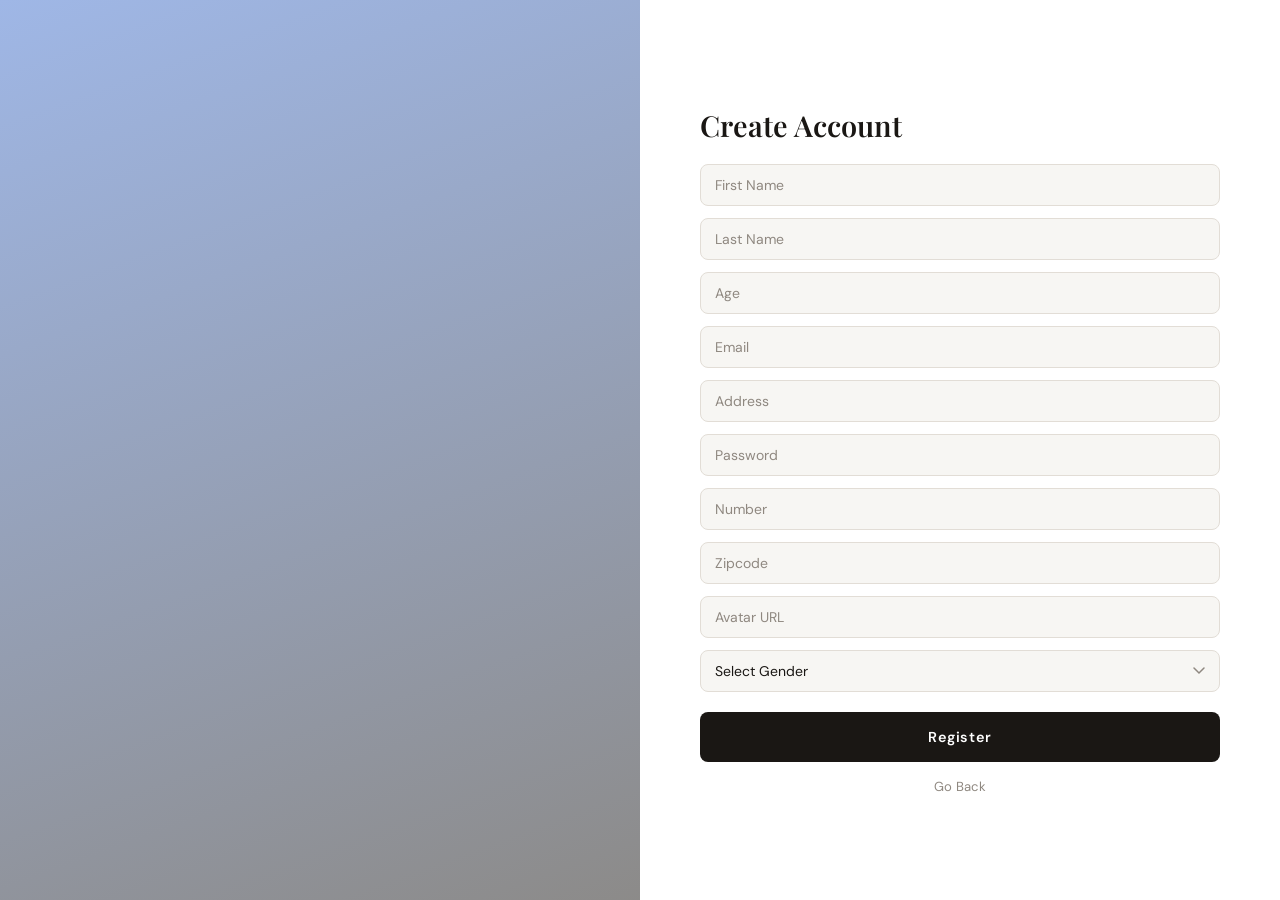
<file: html/Register.html>
<!DOCTYPE html>
<html lang="en">
<head>
    <meta charset="UTF-8">
    <meta name="viewport" content="width=device-width, initial-scale=1.0">
    <title>Document</title>
    <link rel="stylesheet" href="../styles/register.css">
    <link rel="stylesheet" href="../styles/style.css">
</head>
<body>
    
    
        <div id="verify"></div>
<main>
     <div class="photo"></div>
    <div class="login">
        <input type="text" id="firstName" placeholder="First Name">
        <input type="text" id="lastName" placeholder="Last Name">
        <input type="number" id="age" placeholder="Age">
        <input type="email" name="" id="email" placeholder="Email">
        <input type="text" id="address" placeholder="Address">
        <input type="password" id="password" placeholder="Password">
        <input type="text" id="phone" placeholder="Number">
        <input type="text" id="zipcode" placeholder="Zipcode">
        <input type="text" id="avatar" placeholder="Avatar URL">
        <select name="gender" id="gender">
            <option value="">Select Gender</option>
            <option value="MALE">Male</option>
            <option value="FEMALE">Female</option>
            <option value="OTHER">Other</option>
        </select>
        <button id="Register" class="bluebutton">Register</button>
        <a href="../index.html"><p>Go Back</p></a>
    </div>
    </main>
    <script src="../scripts/register.js"></script>
</body>
</html>
</file>
<file: styles/register.css>
/* register.css */
body { background: var(--off); }

main {
  min-height: 100vh;
  display: grid;
  grid-template-columns: 1fr 1fr;
}

main .photo {
  background: url('https://images.unsplash.com/photo-1560472355-536de3962603?w=900&auto=format&fit=crop')
    center / cover no-repeat;
  position: relative;
  min-height: 300px;
}
main .photo::after {
  content: '';
  position: absolute;
  inset: 0;
  background: linear-gradient(160deg, rgba(42,95,200,.45) 0%, rgba(26,23,20,.5) 100%);
}

.login {
  background: var(--white);
  display: flex;
  flex-direction: column;
  gap: 12px;
  padding: 52px 60px;
  justify-content: center;
  position: relative;
}
.login::before {
  content: 'Create Account';
  font-family: var(--ff-display);
  font-size: 1.8rem;
  font-weight: 600;
  color: var(--ink);
  margin-bottom: 8px;
}

.login select {
  appearance: none;
  background-image: url("data:image/svg+xml,%3Csvg xmlns='http://www.w3.org/2000/svg' width='12' height='8' viewBox='0 0 12 8'%3E%3Cpath d='M1 1l5 5 5-5' stroke='%238f8880' stroke-width='1.5' fill='none' stroke-linecap='round'/%3E%3C/svg%3E");
  background-repeat: no-repeat;
  background-position: right 14px center;
  padding-right: 36px;
  cursor: pointer;
}

.login #Register {
  margin-top: 8px;
  padding: 14px;
  border-radius: 8px;
  font-size: .9rem;
}

.login a p {
  text-align: center;
  font-size: .82rem;
  color: var(--muted);
  margin-top: 4px;
  transition: color .2s;
}
.login a:hover p { color: var(--accent); }

/* Verify notification */
#verify {
  position: fixed;
  bottom: 32px;
  left: 50%;
  transform: translateX(-50%);
  z-index: 999;
  display: flex;
  flex-direction: column;
  gap: 10px;
  width: 340px;
}
#verify .page {
  background: var(--white);
  border-radius: var(--radius);
  padding: 18px 22px;
  box-shadow: var(--shadow-lg);
  animation: slideUp .3s ease;
}
#verify .page h2 {
  font-size: .9rem;
  font-weight: 500;
  color: var(--ink);
}
@keyframes slideUp {
  from { opacity: 0; transform: translateY(16px); }
  to   { opacity: 1; transform: none; }
}

@media (max-width: 700px) {
  main { grid-template-columns: 1fr; }
  main .photo { display: none; }
  .login { padding: 40px 24px; }
}
</file>
<file: styles/style.css>
@import url('https://fonts.googleapis.com/css2?family=Playfair+Display:ital,wght@0,400;0,600;0,700;1,400&family=DM+Sans:wght@300;400;500;600&display=swap');

/* ─── TOKENS ─────────────────────────────────────────────── */
:root {
  --white:   #ffffff;
  --off:     #f7f6f3;
  --stone:   #ede9e2;
  --ink:     #1a1714;
  --ink2:    #3d3830;
  --muted:   #8f8880;
  --accent:  #c8502a;       /* warm terracotta */
  --accent2: #2a5fc8;       /* cobalt blue */
  --border:  #e2ddd6;
  --shadow:  0 2px 16px rgba(26,23,20,.07);
  --shadow-lg: 0 8px 40px rgba(26,23,20,.12);
  --radius:  12px;
  --header-h: 68px;
  --ff-display: 'Playfair Display', Georgia, serif;
  --ff-body:    'DM Sans', sans-serif;
}

/* ─── RESET ──────────────────────────────────────────────── */
*, *::before, *::after { box-sizing: border-box; margin: 0; padding: 0; }
html { scroll-behavior: smooth; }
body {
  font-family: var(--ff-body);
  background: var(--white);
  color: var(--ink);
  min-height: 100vh;
  display: flex;
  flex-direction: column;
  -webkit-font-smoothing: antialiased;
}
a { text-decoration: none; color: inherit; }
img { display: block; max-width: 100%; }
button { cursor: pointer; border: none; background: none; font-family: var(--ff-body); }

/* ─── UTILITY ─────────────────────────────────────────────── */
.hidden { display: none !important; }

/* ─── BLUE BUTTON (shared CTA) ───────────────────────────── */
.bluebutton {
  display: inline-flex;
  align-items: center;
  justify-content: center;
  gap: 6px;
  padding: 11px 26px;
  background: var(--ink);
  color: var(--white);
  font-family: var(--ff-body);
  font-size: .875rem;
  font-weight: 600;
  letter-spacing: .04em;
  border-radius: 100px;
  border: 2px solid transparent;
  transition: background .22s, color .22s, transform .15s;
}
.bluebutton:hover {
  background: var(--accent);
  transform: translateY(-1px);
}

/* ─── HEADER ─────────────────────────────────────────────── */
#header {
  position: sticky;
  top: 0;
  z-index: 100;
  height: var(--header-h);
  background: rgba(255,255,255,.92);
  backdrop-filter: blur(12px);
  border-bottom: 1px solid var(--border);
  padding: 0 40px;
}
#header ul {
  list-style: none;
  height: 100%;
  display: flex;
  align-items: center;
  justify-content: space-between;
}
#header .rame {
  display: flex;
  align-items: center;
  gap: 28px;
}
#header .hleft {
  display: flex;
  align-items: center;
  gap: 10px;
}
.logo { display: none; }
.Everesth3 {
  font-family: var(--ff-display);
  font-size: 1.25rem;
  font-weight: 600;
  letter-spacing: -.01em;
  color: var(--ink);
}
#header .prod a {
  font-size: .875rem;
  font-weight: 500;
  color: var(--ink2);
  letter-spacing: .02em;
  transition: color .2s;
}
#header .prod a:hover { color: var(--accent); }
#header .fa-cart-shopping {
  font-size: 1.1rem;
  color: var(--ink);
  transition: color .2s;
}
#header .fa-cart-shopping:hover { color: var(--accent); }

/* ─── PROFILE DROPDOWN ───────────────────────────────────── */
#profileinfo { position: relative; }
.profile {
  display: flex;
  align-items: center;
  gap: 9px;
  cursor: pointer;
  padding: 6px 12px 6px 6px;
  border-radius: 100px;
  border: 1.5px solid var(--border);
  transition: border-color .2s;
  user-select: none;
}
.profile:hover { border-color: var(--accent); }
.profile .icon {
  width: 32px; height: 32px;
  border-radius: 50%;
  background-size: cover;
  background-position: center;
  flex-shrink: 0;
  background-color: var(--stone);
}
.profile h3 {
  font-size: .8rem;
  font-weight: 600;
  color: var(--ink);
}
.listofprofile {
  position: absolute;
  top: calc(100% + 10px);
  right: 0;
  background: var(--white);
  border: 1px solid var(--border);
  border-radius: var(--radius);
  box-shadow: var(--shadow-lg);
  padding: 10px;
  display: flex;
  flex-direction: column;
  gap: 6px;
  min-width: 140px;
  animation: fadeDown .18s ease;
}
.listofprofile .bluebutton {
  width: 100%;
  font-size: .8rem;
  padding: 9px 16px;
}
@keyframes fadeDown {
  from { opacity: 0; transform: translateY(-6px); }
  to   { opacity: 1; transform: translateY(0); }
}

/* ─── FOOTER ─────────────────────────────────────────────── */
footer {
  margin-top: auto;
  background: var(--ink);
  color: rgba(255,255,255,.55);
  font-size: .82rem;
  padding: 52px 40px 24px;
}
.footer-grid {
  display: grid;
  grid-template-columns: 1fr 1fr 1fr;
  gap: 40px;
  padding-bottom: 40px;
  border-bottom: 1px solid rgba(255,255,255,.1);
}
.footer-brand .logo { background: rgba(255,255,255,.15); }
.footer-brand .logo-name {
  font-family: var(--ff-display);
  font-size: 1.15rem;
  font-weight: 600;
  color: var(--white);
  display: inline-block;
}
.footer-brand .tagline { margin-top: 12px; line-height: 1.5; }
.footer-brand .socials { display: flex; gap: 10px; margin-top: 18px; }
.soc {
  display: inline-flex;
  align-items: center;
  justify-content: center;
  width: 32px; height: 32px;
  border-radius: 50%;
  border: 1px solid rgba(255,255,255,.2);
  color: rgba(255,255,255,.7);
  font-size: .7rem;
  font-weight: 700;
  text-transform: uppercase;
  letter-spacing: .04em;
  transition: border-color .2s, color .2s;
}
.soc:hover { border-color: var(--accent); color: var(--accent); }
.col { display: flex; flex-direction: column; gap: 10px; }
.col-title {
  font-size: .75rem;
  font-weight: 700;
  letter-spacing: .1em;
  text-transform: uppercase;
  color: rgba(255,255,255,.35);
  margin-bottom: 4px;
}
.col a { color: rgba(255,255,255,.6); transition: color .2s; }
.col a:hover { color: var(--white); }
.footer-bottom {
  display: flex;
  align-items: center;
  justify-content: space-between;
  padding-top: 22px;
  gap: 16px;
  flex-wrap: wrap;
}
.bottom-links { display: flex; gap: 20px; }
.bottom-links a { color: rgba(255,255,255,.45); transition: color .2s; }
.bottom-links a:hover { color: var(--white); }

/* ─── INPUTS ─────────────────────────────────────────────── */
input, select, textarea {
  font-family: var(--ff-body);
  font-size: .875rem;
  color: var(--ink);
  background: var(--off);
  border: 1.5px solid var(--border);
  border-radius: 8px;
  padding: 11px 14px;
  outline: none;
  transition: border-color .2s, box-shadow .2s;
  width: 100%;
}
input:focus, select:focus {
  border-color: var(--accent);
  box-shadow: 0 0 0 3px rgba(200,80,42,.12);
}
input::placeholder { color: var(--muted); }

@media (max-width: 700px) {
  #header { padding: 0 18px; }
  .footer-grid { grid-template-columns: 1fr 1fr; gap: 24px; }
}
</file>
